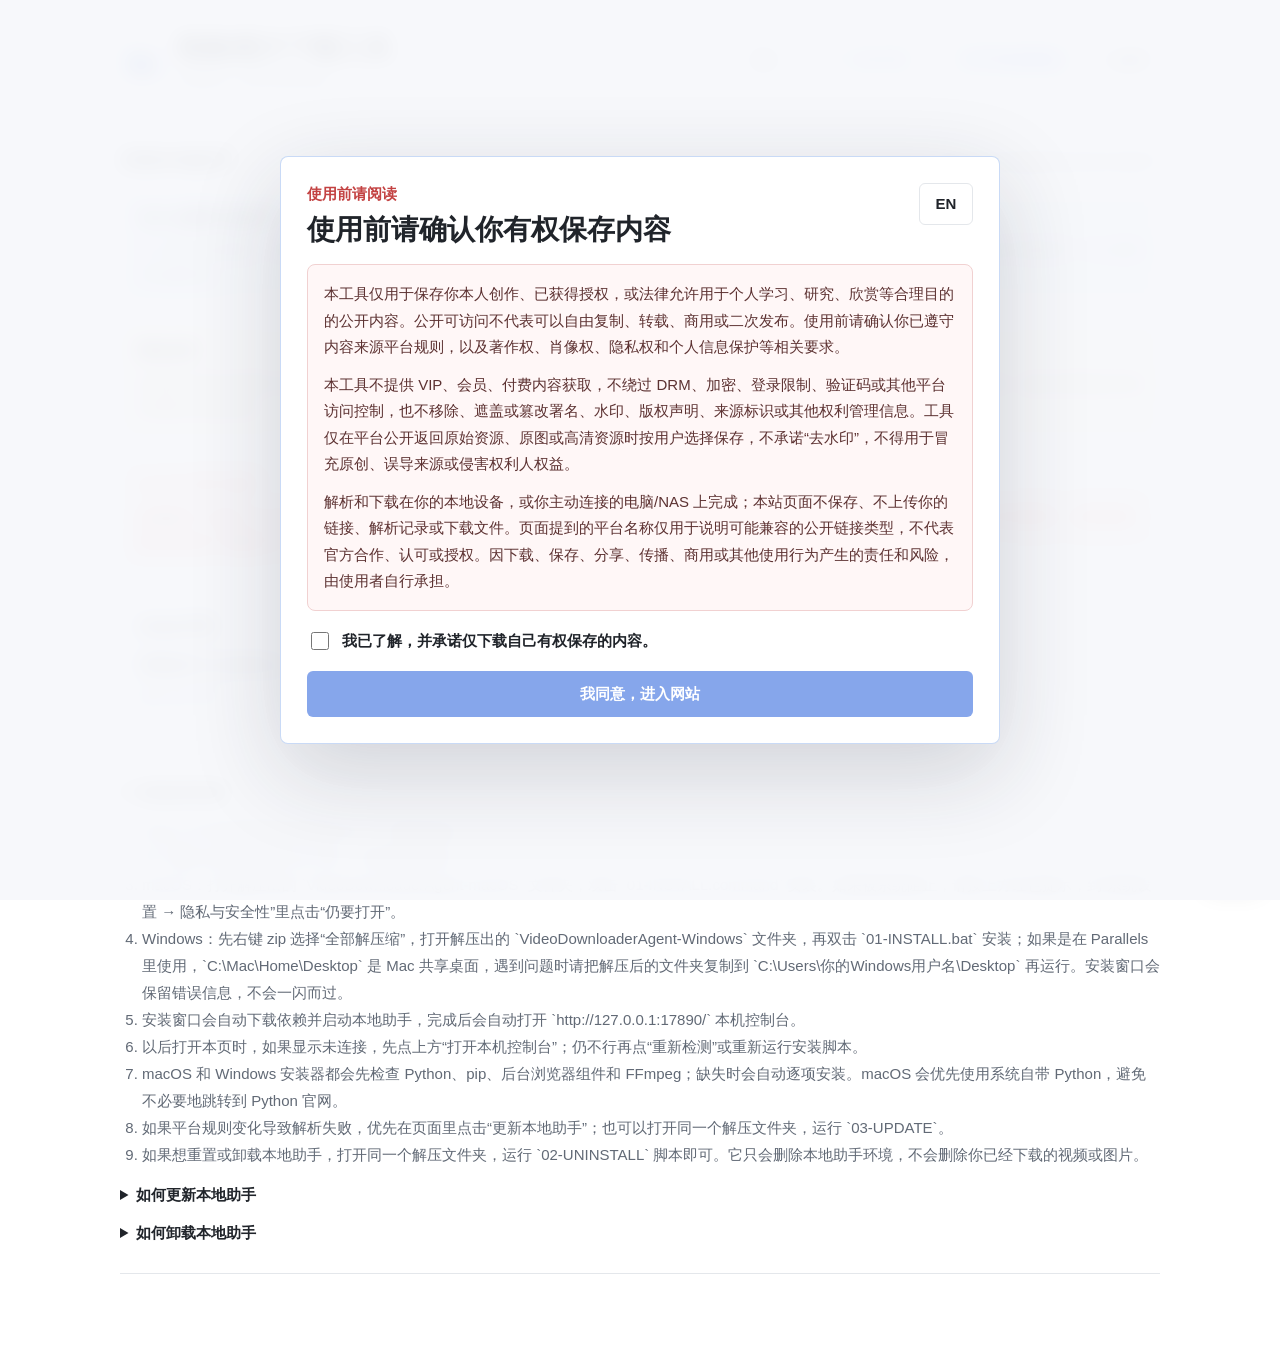
<file: web/index.html>
<!doctype html>
<html lang="zh-CN">
  <head>
    <meta charset="utf-8" />
    <meta name="viewport" content="width=device-width, initial-scale=1" />
    <title>视频/图片下载工具</title>
    <meta name="description" content="粘贴公开内容链接，解析和下载都在你的设备本地完成。" />
    <meta name="theme-color" content="#f4f7fb" />
    <link rel="icon" type="image/png" sizes="32x32" href="./favicon-32.png?v=20260525-icon3" />
    <link rel="apple-touch-icon" sizes="180x180" href="./apple-touch-icon.png?v=20260525-icon3" />
    <link rel="manifest" href="./site.webmanifest?v=20260525-icon3" />
    <meta property="og:title" content="视频/图片下载工具" />
    <meta property="og:description" content="粘贴公开内容链接，解析和下载都在你的设备本地完成。" />
    <meta property="og:type" content="website" />
    <meta property="og:image" content="./assets/icon-512.png?v=20260525-icon3" />
    <meta property="og:image:secure_url" content="./assets/icon-512.png?v=20260525-icon3" />
    <meta property="og:image:type" content="image/png" />
    <meta property="og:image:width" content="512" />
    <meta property="og:image:height" content="512" />
    <meta name="twitter:card" content="summary" />
    <meta name="twitter:image" content="./assets/icon-512.png?v=20260525-icon3" />
    <link rel="stylesheet" href="./styles.css?v=0.1.58" />
  </head>
  <body>
    <div id="legalOverlay" class="legal-overlay" role="dialog" aria-modal="true" aria-labelledby="legalTitle">
      <div class="legal-dialog">
        <div class="legal-dialog-head">
          <div>
            <span class="legal-kicker">使用前请阅读</span>
            <h2 id="legalTitle">使用前请确认你有权保存内容</h2>
          </div>
          <button id="legalLanguageToggle" class="language-toggle legal-language-toggle" type="button" aria-label="Switch language">EN</button>
        </div>

        <div class="legal-scroll">
          <p>本工具仅用于保存你本人创作、已获得授权，或法律允许用于个人学习、研究、欣赏等合理目的的公开内容。公开可访问不代表可以自由复制、转载、商用或二次发布。使用前请确认你已遵守内容来源平台规则，以及著作权、肖像权、隐私权和个人信息保护等相关要求。</p>
          <p>本工具不提供 VIP、会员、付费内容获取，不绕过 DRM、加密、登录限制、验证码或其他平台访问控制，也不移除、遮盖或篡改署名、水印、版权声明、来源标识或其他权利管理信息。工具仅在平台公开返回原始资源、原图或高清资源时按用户选择保存，不承诺“去水印”，不得用于冒充原创、误导来源或侵害权利人权益。</p>
          <p>解析和下载在你的本地设备，或你主动连接的电脑/NAS 上完成；本站页面不保存、不上传你的链接、解析记录或下载文件。页面提到的平台名称仅用于说明可能兼容的公开链接类型，不代表官方合作、认可或授权。因下载、保存、分享、传播、商用或其他使用行为产生的责任和风险，由使用者自行承担。</p>
        </div>

        <label class="legal-check">
          <input id="legalConfirmCheckbox" type="checkbox" />
          <span>我已了解，并承诺仅下载自己有权保存的内容。</span>
        </label>
        <button id="legalAgreeButton" class="legal-agree-button" type="button" disabled>我同意，进入网站</button>
      </div>
    </div>

    <main class="app-shell">
      <header class="hero">
        <div class="brand">
          <img class="brand-icon" src="./assets/icon-192.png" width="44" height="44" alt="" />
          <div>
            <h1>视频/图片下载工具</h1>
            <p>本地处理 · 保存到你的设备</p>
          </div>
        </div>
        <div class="hero-actions">
          <button id="languageToggle" class="language-toggle" type="button" aria-label="Switch language">EN</button>
          <button id="checkUpdateButton" class="secondary-button update-check-button" type="button" title="检查更新" aria-label="检查更新" disabled>检查更新</button>
          <a class="console-button hero-console-button" href="http://127.0.0.1:17890/">打开本机控制台</a>
          <div id="connectionBadge" class="status-badge status-idle" role="status">检测中</div>
        </div>
      </header>

      <section id="offlinePanel" class="notice notice-warning hidden">
        <div class="notice-content">
          <div class="notice-head">
            <strong>本地助手未连接。</strong>
            <a class="console-button" href="http://127.0.0.1:17890/">打开本机控制台</a>
          </div>
          <span>请先安装或启动本地助手，然后刷新或点击重新检测。</span>
        </div>
        <button id="retryHealthButton" class="ghost-button" type="button">重新检测</button>
      </section>

      <section id="consolePanel" class="notice notice-ready hidden">
        <div class="notice-content">
          <div class="notice-head">
            <strong>本地助手已启动。</strong>
            <a class="console-button" href="http://127.0.0.1:17890/">打开本机控制台</a>
          </div>
          <span>正在自动打开本机控制台。如果 Chrome 没有跳转，请点击上面的按钮继续使用。</span>
        </div>
        <button id="retryConsoleButton" class="ghost-button" type="button">重新检测</button>
      </section>

      <section id="installPanel" class="panel install-panel">
        <div class="section-heading">
          <h2>安装本地助手</h2>
          <span id="osHint">正在识别你的设备</span>
        </div>

        <div class="privacy-box">
          <strong>为什么需要本地助手？</strong>
          <p>为了保护你的隐私，网页只负责显示界面和发送本机指令。你粘贴的链接、解析过程、临时会话、下载文件和保存目录都在你的设备本地处理，不上传到本站服务器。</p>
        </div>

        <div class="network-box">
          <strong>网络说明</strong>
          <p>安装器会优先使用官方海外源；如果失败，再自动尝试国内镜像。由于国内镜像和平台访问都可能不稳定，如果安装或解析经常失败，建议使用稳定的海外网络环境后再试。</p>
        </div>

        <div id="mobileNotice" class="mobile-note hidden">
          <strong>移动端说明</strong>
          <p>手机浏览器不能像电脑一样长期运行本地助手。当前移动端方案是：先在电脑或 NAS 上启动本地助手，再用手机打开电脑/NAS 提供的局域网控制页，把解析和下载任务交给电脑/NAS 处理。</p>
        </div>

        <div class="mac-security-warning">
          <strong>macOS 用户注意</strong>
          <p>如果显示“已阻止 ‘01-INSTALL.command’ 以保护 Mac”或“Apple 无法验证”，不要点击“移到废纸篓”。请打开“系统设置 → 隐私与安全性”，在安全性提示里点击“仍要打开”，再确认打开。</p>
        </div>

        <div class="download-grid">
          <a id="macDownloadCard" class="download-card" href="./downloads/VideoDownloaderAgent-macOS.zip" data-platform="macos" data-download-url="./downloads/VideoDownloaderAgent-macOS.zip">
            <strong>macOS</strong>
            <span>安装运行 01-INSTALL</span>
            <small>适合 Mac 用户</small>
          </a>
          <a id="windowsDownloadCard" class="download-card" href="./downloads/VideoDownloaderAgent-Windows.zip" data-platform="windows" data-download-url="./downloads/VideoDownloaderAgent-Windows.zip">
            <strong>Windows</strong>
            <span>安装运行 01-INSTALL</span>
            <small>适合 Windows 10/11 用户</small>
          </a>
        </div>
        <p id="installerDownloadMessage" class="download-message muted"></p>

        <details class="install-steps" open>
          <summary>安装使用说明</summary>
          <ol>
            <li>点击上方与你电脑系统匹配的卡片，下载安装包。</li>
            <li>在“下载”文件夹里找到 zip 文件，先双击解压缩。</li>
            <li>macOS：打开解压出的 `VideoDownloaderAgent-macOS` 文件夹，双击 `01-INSTALL.command` 安装。如果被系统阻止，请按上方红色提示，到“系统设置 → 隐私与安全性”里点击“仍要打开”。</li>
            <li>Windows：先右键 zip 选择“全部解压缩”，打开解压出的 `VideoDownloaderAgent-Windows` 文件夹，再双击 `01-INSTALL.bat` 安装；如果是在 Parallels 里使用，`C:\Mac\Home\Desktop` 是 Mac 共享桌面，遇到问题时请把解压后的文件夹复制到 `C:\Users\你的Windows用户名\Desktop` 再运行。安装窗口会保留错误信息，不会一闪而过。</li>
            <li>安装窗口会自动下载依赖并启动本地助手，完成后会自动打开 `http://127.0.0.1:17890/` 本机控制台。</li>
            <li>以后打开本页时，如果显示未连接，先点上方“打开本机控制台”；仍不行再点“重新检测”或重新运行安装脚本。</li>
            <li>macOS 和 Windows 安装器都会先检查 Python、pip、后台浏览器组件和 FFmpeg；缺失时会自动逐项安装。macOS 会优先使用系统自带 Python，避免不必要地跳转到 Python 官网。</li>
            <li>如果平台规则变化导致解析失败，优先在页面里点击“更新本地助手”；也可以打开同一个解压文件夹，运行 `03-UPDATE`。</li>
            <li>如果想重置或卸载本地助手，打开同一个解压文件夹，运行 `02-UNINSTALL` 脚本即可。它只会删除本地助手环境，不会删除你已经下载的视频或图片。</li>
          </ol>
        </details>

        <details class="install-steps">
          <summary>如何更新本地助手</summary>
          <ol>
            <li>正常情况下，打开本页后如果检测到新版，会自动出现“更新本地助手”按钮。</li>
            <li>更新只替换助手程序和解析依赖，会保留保存目录、配对状态和本地浏览器会话。</li>
            <li>如果网页按钮无法使用，打开解压出的安装包文件夹，macOS 运行 `03-UPDATE.command`，Windows 运行 `03-UPDATE.bat`。</li>
            <li>只有遇到 Python、FFmpeg 或系统环境大变化时，才需要重新下载安装包。</li>
          </ol>
        </details>

        <details class="install-steps">
          <summary>如何卸载本地助手</summary>
          <ol>
            <li>找到之前解压出的安装包文件夹。</li>
            <li>macOS：双击 `02-UNINSTALL.command`；如果系统提示不安全，右键脚本选择“打开”。</li>
            <li>Windows：双击 `02-UNINSTALL.bat`；如果系统弹出安全提示，选择仍要运行。</li>
            <li>卸载后，本地助手、自启动、连接 token、保存设置和临时缓存会被删除；已下载的视频和图片不会被删除。</li>
            <li>需要重新使用时，再运行 `01-INSTALL` 即可。</li>
          </ol>
        </details>
      </section>

      <section id="pairPanel" class="panel hidden">
        <h2>连接本地助手</h2>
        <p>如果你是手动启动本地助手，请输入窗口里的 6 位配对码。通过上方安装包安装时通常会自动连接。也可以直接打开 <a href="http://127.0.0.1:17890/">本机控制台</a>。</p>
        <div class="inline-form">
          <input id="pairCodeInput" type="text" inputmode="numeric" maxlength="12" placeholder="输入配对码" aria-label="输入配对码" />
          <button id="pairButton" type="button">连接</button>
        </div>
        <p id="pairError" class="form-error hidden"></p>
      </section>

      <section id="mainPanel" class="hidden">
        <section id="updatePanel" class="panel update-panel hidden">
          <div class="section-heading">
            <h2 id="updateHeading">发现新版本</h2>
            <span id="updateVersionText"></span>
          </div>
          <p id="updateMessage">平台规则变化时，更新本地助手可以刷新解析依赖和平台适配。</p>
          <div class="update-actions">
            <button id="updateButton" class="secondary-button" type="button">更新本地助手</button>
            <button id="dismissUpdateButton" class="ghost-button update-dismiss-button" type="button">稍后再说</button>
          </div>
        </section>

        <div class="workspace-tabs" role="tablist" aria-label="工作区">
          <button id="downloadTab" class="workspace-tab download-tab" type="button" role="tab" aria-selected="true" aria-controls="downloadWorkspace">链接下载</button>
          <button id="conversionTab" class="workspace-tab conversion-tab" type="button" role="tab" aria-selected="false" aria-controls="conversionWorkspace" tabindex="-1">本地转换</button>
        </div>

        <div id="downloadWorkspace" role="tabpanel" aria-labelledby="downloadTab">
        <section class="panel source-panel">
          <div class="section-heading">
            <h2 id="sourceHeading">粘贴链接</h2>
            <span>支持视频、图片、图集或平台分享文案</span>
          </div>
          <textarea id="sourceInput" aria-labelledby="sourceHeading" aria-describedby="resolveHint" placeholder="例如：复制平台分享文案，或粘贴 https://..."></textarea>
          <div class="action-row">
            <button id="resolveButton" type="button">解析</button>
            <p id="resolveHint" role="status">粘贴链接后点击解析。</p>
          </div>
        </section>

        <section id="resultPanel" class="panel hidden">
          <div class="section-heading result-heading">
            <h2>解析结果</h2>
            <div class="result-heading-actions">
              <span id="taskMessage" role="status"></span>
              <button id="clearRecordsButton" class="ghost-button clear-records-button hidden" type="button">清除记录</button>
            </div>
          </div>

          <div id="previewArea" class="preview-area"></div>

          <div class="meta-grid">
            <div>
              <label>标题</label>
              <strong id="mediaTitle"></strong>
            </div>
            <div>
              <label>作者/频道</label>
              <strong id="mediaAuthor"></strong>
            </div>
            <div>
              <label>内容</label>
              <strong id="mediaType"></strong>
            </div>
            <div>
              <label>来源</label>
              <a id="sourceLink" target="_blank" rel="noreferrer">打开原始页面</a>
            </div>
          </div>

          <div class="download-box">
            <div class="download-actions">
              <button id="downloadButton" type="button">下载</button>
              <button id="stopDownloadButton" class="stop-download-button hidden" type="button">停止下载</button>
            </div>
            <div class="progress-wrap">
              <div class="progress-track">
                <div id="progressBar" class="progress-bar"></div>
              </div>
              <p id="progressText">等待下载</p>
            </div>
          </div>

          <div id="downloadResult" class="result-files hidden"></div>

          <details id="formatDetails" class="formats">
            <summary id="formatHeading">高级格式选择</summary>
            <select id="formatSelect" aria-labelledby="formatHeading"></select>
            <div id="formatTable" class="format-table"></div>
          </details>
        </section>

        <section class="panel settings-panel">
          <details>
            <summary>保存设置</summary>
            <div class="inline-form settings-form">
              <input id="downloadDirInput" type="text" placeholder="保存目录" aria-label="保存目录" />
              <button id="chooseFolderButton" class="secondary-button" type="button">选择文件夹</button>
              <button id="saveSettingsButton" type="button">保存</button>
            </div>
            <p id="settingsMessage" class="muted"></p>
          </details>
        </section>
        </div>

        <div id="conversionWorkspace" class="hidden" role="tabpanel" aria-labelledby="conversionTab">
          <section class="panel conversion-panel">
            <div class="section-heading">
              <h2>本地视频转换</h2>
              <span>转为兼容 iPhone 相册的 MP4</span>
            </div>
            <p class="local-conversion-note">选择这台电脑或 NAS 上的视频。原文件会保留，转换版将保存到原文件所在文件夹。</p>
            <div class="local-conversion-actions">
              <button id="selectLocalVideoButton" class="secondary-button" type="button">选择本地视频</button>
              <span id="localVideoSelection" class="local-video-selection" role="status">尚未选择视频</span>
              <button id="startLocalConversionButton" type="button" disabled>转为 iPhone 相册版</button>
              <button id="stopLocalConversionButton" class="stop-download-button hidden" type="button">停止转换</button>
            </div>
            <div id="localConversionProgress" class="local-conversion-progress hidden">
              <div class="progress-wrap">
                <div class="progress-track">
                  <div id="localConversionProgressBar" class="progress-bar"></div>
                </div>
                <p id="localConversionProgressText" role="status"></p>
              </div>
            </div>
            <div id="localConversionResult" class="local-conversion-result hidden"></div>
          </section>
        </div>

        <section class="panel remote-access-panel">
          <details>
            <summary>手机 / NAS 控制</summary>
            <p class="muted">电脑或 NAS 与手机连接同一个网络后，点击下面按钮生成局域网访问地址和配对码。手机打开该地址，输入配对码，就可以在手机上粘贴链接并控制这台设备下载。</p>
            <div class="action-row remote-action-row">
              <button id="shareDeviceButton" class="secondary-button" type="button">生成手机连接信息</button>
              <span id="shareDeviceMessage" class="muted" role="status"></span>
            </div>
            <div id="shareDeviceResult" class="share-device-result hidden"></div>
          </details>
        </section>

        <details class="guide-details">
        <summary>支持平台与使用说明</summary>
        <section class="guide">
          <div>
            <h2>支持平台</h2>
            <p>抖音、小红书、TikTok、YouTube、Bilibili、X / Twitter、Instagram，以及其他常见公开视频、图片和图集页面。工具会优先保存平台公开返回的原始资源或高清资源，不承诺去水印；平台名称仅用于说明可能兼容的公开链接类型，实际支持情况以解析结果为准。</p>
          </div>
          <div>
            <h2>使用方法</h2>
            <p>启动本地助手后，在本页粘贴链接，点击解析，确认预览和标题后下载。文件直接保存到你的电脑。</p>
          </div>
        </section>
        </details>
      </section>
    </main>

    <div id="versionBadge" class="version-badge" aria-live="polite">v0.1.58</div>

    <script src="./app.js?v=0.1.58"></script>
  </body>
</html>
</file>
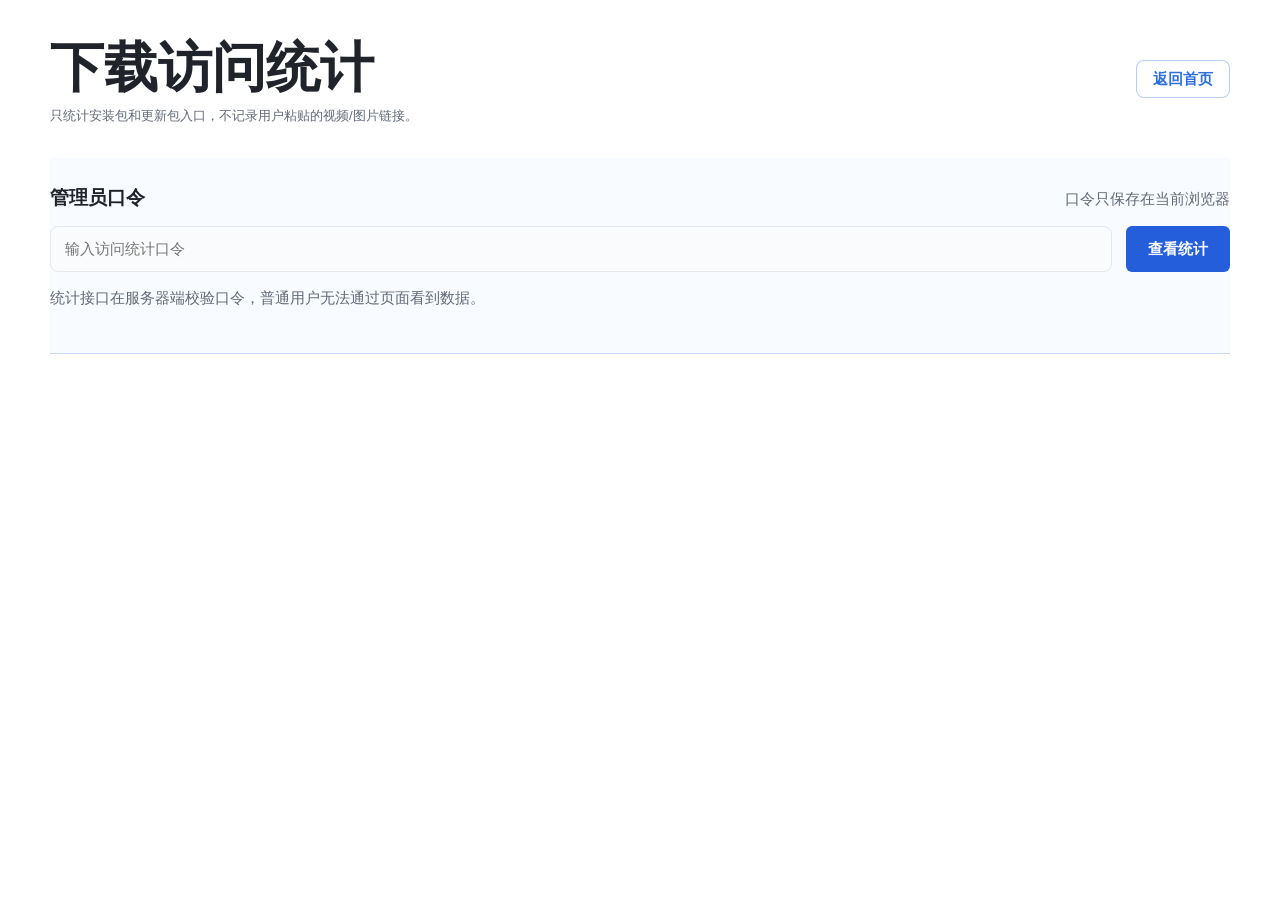
<file: web/stats.html>
<!doctype html>
<html lang="zh-CN">
  <head>
    <meta charset="utf-8" />
    <meta name="viewport" content="width=device-width, initial-scale=1" />
    <title>下载访问统计</title>
    <meta name="robots" content="noindex, nofollow" />
    <meta name="theme-color" content="#f4f7fb" />
    <link rel="icon" type="image/png" sizes="32x32" href="./favicon-32.png?v=20260525-icon3" />
    <link rel="stylesheet" href="./styles.css?v=20260605-stats" />
  </head>
  <body>
    <main class="app-shell stats-shell">
      <header class="hero stats-hero">
        <div>
          <h1>下载访问统计</h1>
          <p>只统计安装包和更新包入口，不记录用户粘贴的视频/图片链接。</p>
        </div>
        <a class="console-button hero-console-button" href="./">返回首页</a>
      </header>

      <section id="statsAuthPanel" class="panel stats-auth-panel">
        <div class="section-heading">
          <h2>管理员口令</h2>
          <span>口令只保存在当前浏览器</span>
        </div>
        <div class="inline-form settings-form">
          <input id="statsTokenInput" type="password" autocomplete="current-password" placeholder="输入访问统计口令" />
          <button id="statsLoadButton" type="button">查看统计</button>
        </div>
        <p id="statsAuthMessage" class="muted">统计接口在服务器端校验口令，普通用户无法通过页面看到数据。</p>
      </section>

      <section id="statsPanel" class="hidden">
        <section class="panel stats-control-panel">
          <div class="section-heading">
            <h2>统计范围</h2>
            <span id="statsUpdatedAt"></span>
          </div>
          <div class="stats-controls">
            <button class="secondary-button stats-range-button active" type="button" data-days="1">今天</button>
            <button class="secondary-button stats-range-button" type="button" data-days="7">近 7 天</button>
            <button class="secondary-button stats-range-button" type="button" data-days="30">近 30 天</button>
            <button id="statsRefreshButton" class="ghost-button" type="button">刷新</button>
            <button id="statsClearTokenButton" class="ghost-button" type="button">退出后台</button>
          </div>
        </section>

        <section class="stats-card-grid">
          <article class="stats-card">
            <label>真实下载</label>
            <strong id="statInstallerDownloads">0</strong>
            <span>安装包 GET 下载</span>
          </article>
          <article class="stats-card">
            <label>更新包下载</label>
            <strong id="statUpdateDownloads">0</strong>
            <span>本地助手自动更新</span>
          </article>
          <article class="stats-card">
            <label>下载点击</label>
            <strong id="statLinkIssued">0</strong>
            <span>生成签名链接次数</span>
          </article>
          <article class="stats-card">
            <label>近似访客</label>
            <strong id="statVisitors">0</strong>
            <span>匿名 IP + 浏览器估算</span>
          </article>
          <article class="stats-card">
            <label>被拦截</label>
            <strong id="statBlocked">0</strong>
            <span>403 / 404 / 429 / 5xx</span>
          </article>
          <article class="stats-card">
            <label>检测请求</label>
            <strong id="statChecks">0</strong>
            <span>HEAD，不计入下载</span>
          </article>
        </section>

        <section class="panel stats-chart-panel">
          <div class="section-heading">
            <h2>趋势</h2>
            <span>每天的下载、点击和拦截</span>
          </div>
          <div id="statsTrend" class="stats-trend"></div>
        </section>

        <section class="stats-two-column">
          <section class="panel">
            <div class="section-heading">
              <h2>文件下载</h2>
              <span>真实 GET 下载</span>
            </div>
            <div id="statsFileTable" class="stats-table"></div>
          </section>

          <section class="panel">
            <div class="section-heading">
              <h2>系统选择</h2>
              <span>下载卡片点击</span>
            </div>
            <div id="statsPlatformTable" class="stats-table"></div>
          </section>
        </section>

        <section class="panel">
          <div class="section-heading">
            <h2>最近真实下载</h2>
            <span>不包含 HEAD 检测</span>
          </div>
          <div id="statsRecentDownloads" class="stats-table"></div>
        </section>

        <section class="panel">
          <div class="section-heading">
            <h2>最近网关事件</h2>
            <span>用于排查异常请求</span>
          </div>
          <div id="statsRecentEvents" class="stats-table stats-table-compact"></div>
        </section>
      </section>
    </main>

    <script src="./stats.js?v=20260605-stats"></script>
  </body>
</html>
</file>
<file: web/styles.css>
:root {
  color-scheme: light;
  --bg: #ffffff;
  --panel: #ffffff;
  --text: #20242a;
  --muted: #626a76;
  --line: #e4e7eb;
  --soft: #f5f7fa;
  --primary: #245edb;
  --primary-dark: #194bb8;
  --accent: #2f6fdb;
  --accent-soft: #edf5ff;
  --success: #1d8f62;
  --warning: #a9620c;
  --danger: #c34242;
  --shadow: none;
  font-family: -apple-system, BlinkMacSystemFont, "Segoe UI", "Microsoft YaHei", sans-serif;
}

* {
  box-sizing: border-box;
}

body {
  margin: 0;
  background: var(--bg);
  color: var(--text);
  font-size: 15px;
  line-height: 1.5;
}

body.legal-locked {
  overflow: hidden;
}

button,
input,
select,
textarea {
  font: inherit;
}

button {
  border: 0;
  border-radius: 6px;
  background: var(--primary);
  color: #ffffff;
  cursor: pointer;
  font-weight: 700;
  min-height: 46px;
  padding: 0 22px;
  transition: background 0.18s ease, transform 0.18s ease;
}

button:hover {
  background: var(--primary-dark);
}

button:active {
  transform: translateY(1px);
}

button:disabled {
  cursor: not-allowed;
  opacity: 0.55;
}

button:focus-visible,
a:focus-visible,
summary:focus-visible {
  outline: 3px solid #95b6ff;
  outline-offset: 3px;
}

.secondary-button {
  border: 1px solid rgba(47, 111, 219, 0.35);
  background: #ffffff;
  color: var(--accent);
}

.secondary-button:hover {
  border-color: rgba(47, 111, 219, 0.65);
  background: var(--accent-soft);
}

a {
  color: #2868b8;
}

.link-button {
  display: inline-flex;
  align-items: center;
  justify-content: center;
  min-height: 46px;
  padding: 0 22px;
  text-decoration: none;
}

.hidden {
  display: none !important;
}

.legal-overlay {
  position: fixed;
  inset: 0;
  z-index: 1000;
  display: grid;
  place-items: center;
  padding: 24px;
  background: rgba(247, 248, 251, 0.94);
  backdrop-filter: blur(10px);
}

.legal-dialog {
  width: min(720px, 100%);
  max-height: min(760px, calc(100vh - 48px));
  display: flex;
  flex-direction: column;
  gap: 18px;
  padding: 26px;
  border: 1px solid rgba(47, 111, 219, 0.26);
  border-radius: 8px;
  background: #ffffff;
  box-shadow: 0 28px 90px rgba(34, 40, 58, 0.18);
}

.legal-dialog-head {
  display: flex;
  align-items: flex-start;
  justify-content: space-between;
  gap: 18px;
}

.legal-kicker {
  display: block;
  margin-bottom: 8px;
  color: var(--danger);
  font-weight: 800;
}

.legal-dialog h2 {
  margin: 0;
  font-size: 28px;
  line-height: 1.18;
  letter-spacing: 0;
}

.legal-language-toggle {
  flex: 0 0 auto;
}

.legal-scroll {
  overflow: auto;
  padding: 16px;
  border: 1px solid #f1d1d1;
  border-radius: 8px;
  background: #fff7f7;
}

.legal-scroll p {
  margin: 0;
  color: #5c3131;
  line-height: 1.75;
}

.legal-scroll p + p {
  margin-top: 12px;
}

.legal-check {
  display: flex;
  align-items: flex-start;
  gap: 10px;
  color: var(--text);
  font-weight: 700;
  line-height: 1.55;
}

.legal-check input {
  width: 18px;
  min-width: 18px;
  height: 18px;
  min-height: 18px;
  margin-top: 3px;
  accent-color: var(--primary);
}

.legal-agree-button {
  width: 100%;
}

.app-shell {
  width: min(1040px, calc(100% - 64px));
  margin: 0 auto;
  padding: 32px 0 64px;
}

.version-badge {
  position: fixed;
  right: 16px;
  bottom: calc(16px + env(safe-area-inset-bottom));
  z-index: 20;
  padding: 6px 10px;
  border: 1px solid rgba(117, 123, 137, 0.22);
  border-radius: 999px;
  background: rgba(255, 255, 255, 0.82);
  color: rgba(88, 95, 109, 0.76);
  box-shadow: 0 8px 24px rgba(34, 40, 58, 0.08);
  font-size: 12px;
  font-variant-numeric: tabular-nums;
  line-height: 1;
  pointer-events: none;
}

.hero {
  display: flex;
  align-items: center;
  justify-content: space-between;
  gap: 20px;
  margin-bottom: 32px;
}

.hero-actions {
  display: flex;
  align-items: center;
  gap: 10px;
  flex: 0 0 auto;
}

.hero h1 {
  margin: 0 0 4px;
  font-size: 26px;
  line-height: 1.3;
  letter-spacing: 0;
}

.hero p {
  margin: 0;
  color: var(--muted);
  font-size: 13px;
}

.brand {
  display: flex;
  align-items: center;
  gap: 12px;
  min-width: 0;
}

.brand-icon {
  flex: 0 0 44px;
  object-fit: contain;
}

.workspace-tabs {
  display: flex;
  gap: 28px;
  border-bottom: 1px solid var(--line);
}

.workspace-tab {
  position: relative;
  min-height: 52px;
  padding: 0 2px;
  border-radius: 0;
  color: var(--muted);
  background: transparent;
  white-space: nowrap;
}

.workspace-tab:hover {
  background: transparent;
  color: var(--text);
}

.workspace-tab[aria-selected="true"] {
  color: var(--primary);
  box-shadow: inset 0 -2px var(--primary);
}

.workspace-tab::before,
.update-check-button::before,
#selectLocalVideoButton::before {
  content: "";
  display: inline-block;
  width: 18px;
  height: 18px;
  margin-right: 8px;
  vertical-align: -3px;
  background: currentColor;
  mask: var(--tool-icon) center / contain no-repeat;
  -webkit-mask: var(--tool-icon) center / contain no-repeat;
}

.download-tab { --tool-icon: url("./assets/icons/download.svg"); }
.conversion-tab { --tool-icon: url("./assets/icons/file-video.svg"); }
#selectLocalVideoButton { --tool-icon: url("./assets/icons/folder-open.svg"); }
.update-check-button { --tool-icon: url("./assets/icons/refresh-cw.svg"); }
.update-check-button.is-checking::before { animation: update-spin 1.2s linear infinite; }

.workspace-tab.has-active-task::after {
  content: "";
  position: absolute;
  right: -10px;
  top: 18px;
  width: 5px;
  height: 5px;
  border-radius: 50%;
  background: var(--success);
}

@keyframes update-spin { to { transform: rotate(360deg); } }

#downloadWorkspace,
#conversionWorkspace {
  animation: workspace-enter 0.16s ease-out;
}

@keyframes workspace-enter {
  from { opacity: 0.6; transform: translateY(3px); }
  to { opacity: 1; transform: translateY(0); }
}

@media (prefers-reduced-motion: reduce) {
  *, *::before, *::after {
    animation: none !important;
    transition: none !important;
  }
}

.status-badge {
  border: 0;
  border-radius: 4px;
  padding: 6px 8px;
  background: transparent;
  color: var(--muted);
  font-weight: 700;
  white-space: nowrap;
  font-size: 13px;
}

.status-badge::before {
  content: "";
  display: inline-block;
  width: 6px;
  height: 6px;
  margin-right: 7px;
  border-radius: 50%;
  background: currentColor;
  vertical-align: 2px;
}

.hero-console-button {
  min-height: 42px;
  padding: 0 14px;
  white-space: nowrap;
}

.language-toggle {
  min-width: 54px;
  min-height: 42px;
  padding: 0 14px;
  border: 1px solid var(--line);
  background: #ffffff;
  color: var(--text);
  white-space: nowrap;
}

.language-toggle:hover {
  border-color: rgba(47, 111, 219, 0.45);
  background: var(--accent-soft);
}

.status-online {
  border-color: rgba(29, 143, 98, 0.25);
  background: rgba(29, 143, 98, 0.1);
  color: var(--success);
}

.status-offline,
.status-pairing {
  border-color: rgba(195, 66, 66, 0.22);
  background: rgba(195, 66, 66, 0.09);
  color: var(--danger);
}

.notice,
.panel {
  background: var(--panel);
  border: 1px solid var(--line);
  border-radius: 6px;
}

.notice {
  display: flex;
  align-items: center;
  gap: 12px;
  padding: 18px;
  margin-bottom: 18px;
}

.notice-warning {
  background: #fff6e8;
  color: var(--warning);
}

.notice-ready {
  background: #eefaf4;
  color: var(--success);
}

.notice-content {
  display: flex;
  flex: 1;
  min-width: 0;
  flex-direction: column;
  gap: 8px;
}

.notice-head {
  display: flex;
  align-items: center;
  gap: 12px;
  flex-wrap: wrap;
}

.console-button {
  display: inline-flex;
  align-items: center;
  justify-content: center;
  min-height: 38px;
  padding: 0 16px;
  border: 1px solid rgba(47, 111, 219, 0.35);
  border-radius: 8px;
  background: #ffffff;
  color: var(--accent);
  font-weight: 700;
  text-decoration: none;
  transition: border-color 0.18s ease, background 0.18s ease, transform 0.18s ease;
}

.console-button:hover {
  border-color: rgba(47, 111, 219, 0.65);
  background: var(--accent-soft);
}

.console-button:active {
  transform: translateY(1px);
}

.ghost-button {
  margin-left: auto;
  background: #ffffff;
  border: 1px solid rgba(169, 98, 12, 0.28);
  color: var(--warning);
}

.ghost-button:hover {
  background: #fff1d8;
}

.panel {
  padding: 28px 0;
  margin-bottom: 0;
  border: 0;
  border-bottom: 1px solid var(--line);
  border-radius: 0;
}

.panel h2,
.guide h2 {
  margin: 0;
  font-size: 19px;
  line-height: 1.25;
}

.panel p {
  color: var(--muted);
}

.install-panel {
  margin-bottom: 18px;
}

.source-panel .action-row {
  flex-direction: row-reverse;
  justify-content: space-between;
}

.source-panel .section-heading span,
.conversion-panel .section-heading span {
  font-size: 13px;
}

.source-panel .action-row p {
  font-size: 13px;
}

.source-panel .form-error {
  color: var(--danger);
}

.settings-panel,
.remote-access-panel {
  padding: 18px 0;
}

.settings-panel summary,
.remote-access-panel summary,
.guide-details > summary {
  display: flex;
  align-items: center;
  min-height: 26px;
  cursor: pointer;
  font-weight: 600;
  list-style: none;
}

.settings-panel summary::-webkit-details-marker,
.remote-access-panel summary::-webkit-details-marker,
.guide-details > summary::-webkit-details-marker { display: none; }

.settings-panel summary::before,
.remote-access-panel summary::before {
  content: "";
  width: 18px;
  height: 18px;
  margin-right: 10px;
  background: var(--muted);
  mask: var(--tool-icon) center / contain no-repeat;
  -webkit-mask: var(--tool-icon) center / contain no-repeat;
}

.settings-panel summary { --tool-icon: url("./assets/icons/settings-2.svg"); }
.remote-access-panel summary { --tool-icon: url("./assets/icons/smartphone.svg"); }

.settings-panel summary::after,
.remote-access-panel summary::after,
.guide-details > summary::after {
  content: "";
  width: 6px;
  height: 6px;
  margin-left: auto;
  margin-right: 4px;
  border-right: 1.5px solid var(--muted);
  border-bottom: 1.5px solid var(--muted);
  transform: rotate(45deg);
  transition: transform 0.15s ease;
}

details[open] > summary::after { transform: rotate(225deg); }

.guide-details {
  padding: 20px 0;
  color: var(--muted);
  font-size: 13px;
}

.privacy-box {
  margin-bottom: 18px;
  padding: 16px;
  border: 1px solid #d8e6ff;
  border-radius: 8px;
  background: #eef5ff;
}

.privacy-box p {
  margin: 8px 0 0;
  line-height: 1.7;
}

.network-box {
  margin-bottom: 18px;
  padding: 16px;
  border: 1px solid #f2d6b3;
  border-radius: 8px;
  background: #fff8ed;
}

.network-box p {
  margin: 8px 0 0;
  line-height: 1.7;
  color: var(--muted);
}

.mac-security-warning {
  margin-bottom: 18px;
  padding: 16px;
  border: 1px solid rgba(195, 66, 66, 0.34);
  border-radius: 8px;
  background: #fff0f0;
  color: var(--danger);
}

.mac-security-warning strong {
  display: block;
  margin-bottom: 8px;
  color: var(--danger);
}

.mac-security-warning p {
  margin: 0;
  line-height: 1.7;
  color: var(--danger);
  font-weight: 700;
}

.download-grid {
  display: grid;
  grid-template-columns: repeat(2, 1fr);
  gap: 14px;
}

.download-card {
  display: block;
  min-height: 142px;
  padding: 18px;
  border: 1px solid var(--line);
  border-radius: 8px;
  background: #fafbfe;
  color: var(--text);
  text-decoration: none;
  transition: border-color 0.18s ease, box-shadow 0.18s ease, transform 0.18s ease;
}

.download-card:hover {
  border-color: rgba(47, 111, 219, 0.4);
  box-shadow: 0 14px 34px rgba(34, 40, 58, 0.1);
  transform: translateY(-1px);
}

.download-card.recommended {
  border: 2px solid rgba(47, 111, 219, 0.72);
  background: var(--accent-soft);
  box-shadow: 0 14px 34px rgba(47, 111, 219, 0.13);
}

.download-card.downloading {
  pointer-events: none;
  opacity: 0.72;
}

.download-card strong,
.download-card span,
.download-card small {
  display: block;
}

.download-card strong {
  margin-bottom: 12px;
  font-size: 22px;
}

.download-card span {
  margin-bottom: 10px;
  color: var(--text);
  font-weight: 700;
}

.download-card small {
  color: var(--muted);
}

.download-message {
  min-height: 22px;
  margin: 12px 0 0;
}

.mobile-note {
  margin-top: 14px;
  padding: 16px;
  border: 1px solid #f2d6b3;
  border-radius: 8px;
  background: #fff8ed;
}

.mobile-note p {
  margin: 8px 0 0;
  line-height: 1.7;
}

.install-steps {
  margin-top: 16px;
  color: var(--muted);
}

.install-steps summary {
  cursor: pointer;
  color: var(--text);
  font-weight: 700;
}

.install-steps ol {
  margin: 12px 0 0;
  padding-left: 22px;
  line-height: 1.8;
}

.section-heading {
  display: flex;
  align-items: baseline;
  justify-content: space-between;
  gap: 16px;
  margin-bottom: 16px;
}

.section-heading span,
.muted {
  color: var(--muted);
}

.result-heading-actions {
  display: flex;
  align-items: center;
  justify-content: flex-end;
  gap: 12px;
}

.clear-records-button {
  margin-left: 0;
  min-width: 112px;
  border-color: rgba(117, 123, 137, 0.28);
  color: var(--muted);
}

.clear-records-button:hover {
  background: #f4f6fa;
}

textarea,
input,
select {
  width: 100%;
  border: 1px solid var(--line);
  border-radius: 8px;
  background: #fafbfc;
  color: var(--text);
  outline: none;
}

textarea:focus,
input:focus,
select:focus {
  border-color: var(--primary);
  background: #ffffff;
  box-shadow: 0 0 0 3px #e9efff;
}

textarea[aria-invalid="true"] { border-color: var(--danger); }

textarea {
  min-height: 150px;
  padding: 18px;
  resize: vertical;
  line-height: 1.5;
}

input,
select {
  min-height: 46px;
  padding: 0 14px;
}

.inline-form,
.action-row,
.download-box {
  display: flex;
  align-items: center;
  gap: 14px;
}

.inline-form input {
  flex: 1;
}

.action-row {
  margin-top: 16px;
}

.action-row button,
.download-box button {
  min-width: 190px;
}

.download-actions {
  display: flex;
  flex: 0 0 auto;
  gap: 10px;
}

.download-actions button {
  min-width: 150px;
}

.stop-download-button {
  border: 1px solid rgba(195, 66, 66, 0.32);
  background: #fff7f7;
  color: var(--danger);
  box-shadow: none;
}

.stop-download-button:hover:not(:disabled) {
  background: #ffecec;
  transform: translateY(-1px);
}

.action-row p {
  margin: 0;
}

.local-conversion-note {
  margin: 0 0 16px;
  color: var(--muted);
}

.local-conversion-actions {
  display: grid;
  grid-template-columns: auto minmax(100px, 1fr) auto;
  align-items: center;
  gap: 12px;
}

#stopLocalConversionButton { grid-column: 3; }

.local-video-selection {
  min-width: 0;
  overflow-wrap: anywhere;
  color: var(--muted);
}

.local-conversion-progress {
  margin-top: 14px;
  padding: 14px;
  border: 1px solid var(--line);
  border-radius: 8px;
  background: var(--soft);
}

.local-conversion-result {
  display: flex;
  align-items: center;
  justify-content: space-between;
  gap: 14px;
  margin-top: 14px;
  padding: 14px;
  border-radius: 8px;
  background: #eefaf4;
  color: #15764e;
}

.local-conversion-result div {
  min-width: 0;
}

.local-conversion-result p,
.local-conversion-result span {
  display: block;
  margin: 5px 0 0;
  overflow-wrap: anywhere;
}

.local-conversion-result span {
  color: rgba(21, 118, 78, 0.78);
  font-size: 13px;
}

.preview-area {
  overflow: hidden;
  min-height: 180px;
  margin-bottom: 20px;
  border-radius: 8px;
  background: #161922;
}

.preview-area:empty {
  display: none;
}

.preview-area img,
.preview-area video {
  display: block;
  width: 100%;
  max-height: 520px;
  object-fit: contain;
  background: #161922;
}

.error-state {
  padding: 16px;
  border: 1px solid rgba(195, 66, 66, 0.22);
  border-radius: 8px;
  background: rgba(195, 66, 66, 0.08);
  color: var(--danger);
  font-weight: 700;
}

.image-grid {
  display: grid;
  grid-template-columns: repeat(3, 1fr);
  gap: 10px;
  padding: 10px;
  background: #161922;
}

.image-grid img {
  aspect-ratio: 1 / 1;
  height: 100%;
  object-fit: cover;
  border-radius: 6px;
}

.meta-grid {
  display: grid;
  grid-template-columns: repeat(4, 1fr);
  gap: 14px;
  margin-bottom: 18px;
}

.meta-grid div {
  border-left: 1px solid var(--line);
  padding: 0 14px;
  min-width: 0;
}

.meta-grid label {
  display: block;
  margin-bottom: 6px;
  color: var(--muted);
  font-size: 13px;
}

.meta-grid strong,
.meta-grid a {
  display: block;
  overflow-wrap: anywhere;
  font-size: 15px;
}

.download-box {
  padding: 18px 0;
  border-top: 1px solid var(--line);
  border-bottom: 1px solid var(--line);
  border-radius: 0;
  background: transparent;
}

.progress-wrap {
  flex: 1;
  min-width: 0;
}

.progress-track {
  overflow: hidden;
  width: 100%;
  height: 9px;
  border-radius: 999px;
  background: #d9e1f2;
}

.progress-bar {
  width: 0%;
  height: 100%;
  border-radius: inherit;
  background: var(--primary);
  transition: width 0.2s ease;
}

.progress-wrap p {
  margin: 8px 0 0;
  color: var(--muted);
  font-size: 14px;
}

.result-files {
  margin-top: 14px;
  padding: 16px 0;
  border-radius: 0;
  background: transparent;
  color: #15764e;
  overflow-wrap: anywhere;
}

.result-head {
  display: flex;
  align-items: center;
  justify-content: space-between;
  gap: 14px;
}

.result-head p {
  margin: 6px 0 0;
  color: #15764e;
}

.open-folder-button {
  flex: 0 0 auto;
  min-width: 150px;
}

.result-files ul {
  display: grid;
  gap: 10px;
  margin: 14px 0 0;
  padding: 0;
  list-style: none;
}

.result-file-item {
  display: flex;
  align-items: center;
  justify-content: space-between;
  gap: 14px;
  border: 1px solid rgba(30, 132, 82, 0.16);
  border-radius: 8px;
  background: rgba(255, 255, 255, 0.58);
  padding: 12px;
}

.result-file-text {
  min-width: 0;
}

.result-file-actions {
  display: flex;
  align-items: center;
  gap: 10px;
  flex: 0 0 auto;
}

.result-file-name,
.result-file-path {
  display: block;
  max-width: 100%;
  overflow-wrap: anywhere;
}

.result-file-name {
  color: #166341;
  font-size: 15px;
  line-height: 1.45;
}

.iphone-ready-badge {
  display: inline-flex;
  align-items: center;
  min-height: 24px;
  margin-left: 8px;
  border-radius: 999px;
  background: rgba(31, 143, 95, 0.12);
  color: #166341;
  padding: 0 9px;
  font-size: 12px;
  font-weight: 800;
  vertical-align: 1px;
}

.result-file-path {
  margin-top: 4px;
  color: rgba(21, 118, 78, 0.78);
  font-size: 13px;
  line-height: 1.4;
}

.mobile-save-button {
  display: none;
  align-items: center;
  justify-content: center;
  min-height: 46px;
  border: 0;
  border-radius: 8px;
  background: #1f8f5f;
  color: #fff;
  padding: 0 18px;
  font-weight: 800;
  text-decoration: none;
  white-space: nowrap;
  box-shadow: 0 8px 20px rgba(31, 143, 95, 0.2);
}

.mobile-save-button:active {
  transform: translateY(1px);
}

.convert-iphone-button {
  min-height: 42px;
  border: 1px solid rgba(47, 111, 237, 0.26);
  border-radius: 8px;
  background: #fff;
  color: var(--primary);
  padding: 0 14px;
  font-weight: 800;
  white-space: nowrap;
}

.convert-iphone-button:hover:not(:disabled) {
  border-color: rgba(47, 111, 237, 0.5);
  background: rgba(47, 111, 237, 0.06);
}

.convert-iphone-button:disabled {
  cursor: not-allowed;
  opacity: 0.58;
}

.formats {
  margin-top: 16px;
  border: 1px solid var(--line);
  border-radius: 8px;
  padding: 14px;
}

.formats summary {
  cursor: pointer;
  font-weight: 700;
}

.formats select {
  margin: 14px 0;
}

.format-table {
  overflow-x: auto;
}

.format-table table {
  width: 100%;
  min-width: 700px;
  border-collapse: collapse;
  font-size: 14px;
}

.format-table th,
.format-table td {
  border-bottom: 1px solid var(--line);
  padding: 10px 8px;
  text-align: left;
}

.format-table th {
  color: var(--muted);
  font-weight: 700;
}

.settings-panel {
  box-shadow: none;
}

.settings-panel summary {
  cursor: pointer;
  font-weight: 700;
}

.settings-form {
  margin-top: 14px;
}

.settings-form button {
  flex: 0 0 auto;
}

.settings-form .secondary-button {
  min-width: 132px;
}

.settings-form #saveSettingsButton {
  min-width: 96px;
}

.update-panel {
  border-color: rgba(47, 111, 219, 0.24);
  background: #f8fbff;
}

.update-panel p {
  margin: 0 0 16px;
  line-height: 1.7;
}

.update-actions {
  display: flex;
  align-items: center;
  gap: 12px;
  flex-wrap: wrap;
}

.update-actions button {
  min-width: 160px;
}

.update-dismiss-button {
  margin-left: 0;
  border-color: rgba(47, 111, 219, 0.24);
  color: var(--accent);
}

.update-dismiss-button:hover {
  background: var(--accent-soft);
}

.remote-access-panel p {
  line-height: 1.7;
}

.remote-action-row {
  align-items: center;
}

.share-device-result {
  margin-top: 14px;
  padding: 14px;
  border: 1px solid #d8e6ff;
  border-radius: 8px;
  background: #f5f9ff;
}

.share-device-result p {
  margin: 10px 0 0;
}

.share-device-result ul {
  margin: 10px 0 0;
  padding-left: 20px;
  line-height: 1.8;
}

.pair-code-box {
  display: inline-flex;
  align-items: center;
  gap: 14px;
  padding: 10px 14px;
  border: 1px solid rgba(47, 111, 219, 0.28);
  border-radius: 8px;
  background: #ffffff;
}

.pair-code-box label {
  color: var(--muted);
  font-weight: 700;
}

.pair-code-box strong {
  color: var(--accent);
  font-size: 28px;
  letter-spacing: 0;
}

.recommended-url-box {
  display: grid;
  grid-template-columns: auto minmax(0, 1fr) auto;
  gap: 10px;
  align-items: center;
  margin-top: 14px;
  padding: 12px 14px;
  border: 1px solid rgba(29, 143, 98, 0.22);
  border-radius: 8px;
  background: #eefaf4;
}

.recommended-url-box label {
  color: #15764e;
  font-weight: 700;
}

.recommended-url-box a,
.recommended-url-box span {
  overflow-wrap: anywhere;
  font-weight: 700;
}

.qr-toggle-button {
  min-height: 38px;
  padding: 0 14px;
  white-space: nowrap;
}

.qr-panel {
  display: inline-flex;
  flex-direction: column;
  gap: 10px;
  align-items: center;
  margin-top: 14px;
  padding: 16px;
  border: 1px solid var(--line);
  border-radius: 8px;
  background: #ffffff;
}

.qr-panel img {
  width: min(240px, 72vw);
  height: auto;
}

.qr-panel p {
  margin: 0;
  text-align: center;
}

.backup-url-list {
  margin-top: 12px;
}

.backup-url-list summary {
  cursor: pointer;
  color: var(--muted);
  font-weight: 700;
}

.form-error {
  margin-bottom: 0;
  color: var(--danger) !important;
}

.guide {
  display: grid;
  grid-template-columns: 1fr 1fr;
  gap: 18px;
  margin-top: 30px;
  color: var(--muted);
}

.guide div {
  padding: 4px 0;
}

.guide p {
  line-height: 1.7;
}

.stats-shell {
  width: min(1180px, calc(100% - 40px));
}

.stats-hero h1 {
  font-size: clamp(34px, 4.6vw, 54px);
}

.stats-auth-panel {
  border-color: rgba(47, 111, 219, 0.24);
  background: #f8fbff;
}

.stats-control-panel {
  box-shadow: none;
}

.stats-controls {
  display: flex;
  flex-wrap: wrap;
  gap: 10px;
}

.stats-controls button {
  min-width: 110px;
}

.stats-range-button.active {
  border-color: rgba(47, 111, 219, 0.72);
  background: var(--accent-soft);
  color: var(--accent);
  box-shadow: inset 0 0 0 1px rgba(47, 111, 219, 0.25);
}

.stats-card-grid {
  display: grid;
  grid-template-columns: repeat(6, minmax(0, 1fr));
  gap: 14px;
  margin-bottom: 18px;
}

.stats-card {
  min-height: 142px;
  padding: 18px;
  border: 1px solid var(--line);
  border-radius: 8px;
  background: #ffffff;
  box-shadow: var(--shadow);
}

.stats-card label,
.stats-card span {
  display: block;
  color: var(--muted);
}

.stats-card label {
  font-size: 14px;
  font-weight: 700;
}

.stats-card strong {
  display: block;
  margin: 10px 0 8px;
  color: var(--text);
  font-size: 34px;
  line-height: 1;
  letter-spacing: 0;
}

.stats-card span {
  font-size: 13px;
  line-height: 1.4;
}

.stats-chart-panel {
  overflow: hidden;
}

.stats-trend {
  display: grid;
  gap: 10px;
}

.trend-row {
  display: grid;
  grid-template-columns: 58px minmax(0, 1fr) 120px;
  gap: 12px;
  align-items: center;
}

.trend-date,
.trend-total {
  color: var(--muted);
  font-size: 13px;
  white-space: nowrap;
}

.trend-total {
  text-align: right;
}

.trend-bars {
  display: flex;
  align-items: center;
  gap: 3px;
  min-height: 26px;
  padding: 4px;
  border-radius: 8px;
  background: #f1f3f8;
}

.trend-bar {
  display: block;
  min-width: 0;
  height: 14px;
  border-radius: 999px;
}

.trend-bar-download {
  background: var(--primary);
}

.trend-bar-click {
  background: var(--accent);
}

.trend-bar-blocked {
  background: var(--warning);
}

.stats-two-column {
  display: grid;
  grid-template-columns: 1fr 1fr;
  gap: 18px;
}

.stats-table {
  overflow-x: auto;
}

.stats-table table {
  width: 100%;
  min-width: 560px;
  border-collapse: collapse;
  font-size: 14px;
}

.stats-table-compact table {
  min-width: 760px;
}

.stats-table th,
.stats-table td {
  border-bottom: 1px solid var(--line);
  padding: 11px 8px;
  text-align: left;
  vertical-align: top;
}

.stats-table th {
  color: var(--muted);
  font-weight: 800;
}

.stats-table td {
  overflow-wrap: anywhere;
}

@media (max-width: 760px) {
  .local-conversion-actions {
    grid-template-columns: minmax(0, 1fr);
  }

  .legal-overlay {
    align-items: stretch;
    padding: 14px;
  }

  .legal-dialog {
    max-height: calc(100vh - 28px);
    padding: 18px;
  }

  .legal-dialog-head {
    flex-direction: column;
    gap: 12px;
  }

  .legal-dialog h2 {
    font-size: 23px;
  }

  .legal-language-toggle {
    width: 100%;
  }

  .app-shell {
    width: calc(100% - 32px);
    padding: 20px 0 44px;
  }

  .version-badge {
    right: 12px;
    bottom: calc(12px + env(safe-area-inset-bottom));
  }

  .hero,
  .section-heading,
  .result-heading-actions,
  .inline-form,
  .action-row,
  .download-actions,
  .download-box,
  .local-conversion-actions,
  .local-conversion-result,
  .result-head,
  .update-actions {
    align-items: stretch;
    flex-direction: column;
  }

  .hero h1 {
    font-size: 22px;
  }

  .hero p {
    font-size: 12px;
  }

  .hero-console-button,
  .ghost-button,
  .console-button,
  .clear-records-button,
  .action-row button,
  .download-box button,
  .download-actions,
  .open-folder-button,
  .local-conversion-actions button,
  .local-open-folder-button,
  .update-actions button {
    width: 100%;
  }

  .result-file-item {
    display: grid;
    gap: 10px;
  }

  .result-file-actions {
    display: grid;
    width: 100%;
  }

  .convert-iphone-button {
    width: 100%;
  }

  .mobile-save-button {
    display: flex;
    width: 100%;
  }

  .pair-code-box {
    display: flex;
    justify-content: space-between;
    width: 100%;
  }

  .recommended-url-box {
    grid-template-columns: 1fr;
  }

  .qr-toggle-button {
    width: 100%;
  }

  .ghost-button {
    margin-left: 0;
  }

  .notice {
    align-items: stretch;
    flex-direction: column;
  }

  .notice-head {
    align-items: stretch;
    flex-direction: column;
  }

  .panel {
    padding: 22px 0;
  }

  .meta-grid,
  .guide,
  .image-grid,
  .download-grid,
  .stats-card-grid,
  .stats-two-column {
    grid-template-columns: 1fr;
  }

  .stats-controls button {
    width: 100%;
  }

  .trend-row {
    grid-template-columns: 1fr;
    gap: 6px;
  }

  .trend-total {
    text-align: left;
  }

  .preview-area img,
  .preview-area video {
    max-height: 420px;
  }

  .hero { gap: 16px; margin-bottom: 16px; }
  .hero-actions { justify-content: flex-end; gap: 8px; flex-wrap: wrap; }
  .hero-actions .status-badge { margin-right: auto; order: -1; }
  .hero-actions .language-toggle { min-width: 44px; padding: 0 10px; }
  .hero-actions .update-check-button { width: 42px; height: 42px; min-height: 42px; padding: 0; font-size: 0; }
  .update-check-button::before { margin: 0; vertical-align: middle; }
  .brand-icon { flex-basis: 36px; width: 36px; height: 36px; }
  .brand { gap: 10px; }
  .workspace-tabs { gap: 24px; }
  .workspace-tab { min-height: 48px; font-size: 14px; }
  .panel h2 { font-size: 18px; }
  .section-heading { gap: 6px; }
  .source-panel .action-row { flex-direction: column; gap: 10px; }
  .source-panel .action-row p { min-height: 20px; }
  .source-panel textarea { min-height: 132px; }
  .source-panel .action-row button { min-width: 0; }
  .settings-panel, .remote-access-panel { padding: 16px 0; }
  .guide-details { padding: 16px 0; }
  #stopLocalConversionButton { grid-column: auto; }
  .meta-grid { grid-template-columns: 1fr 1fr; gap: 18px 8px; }
}
</file>
